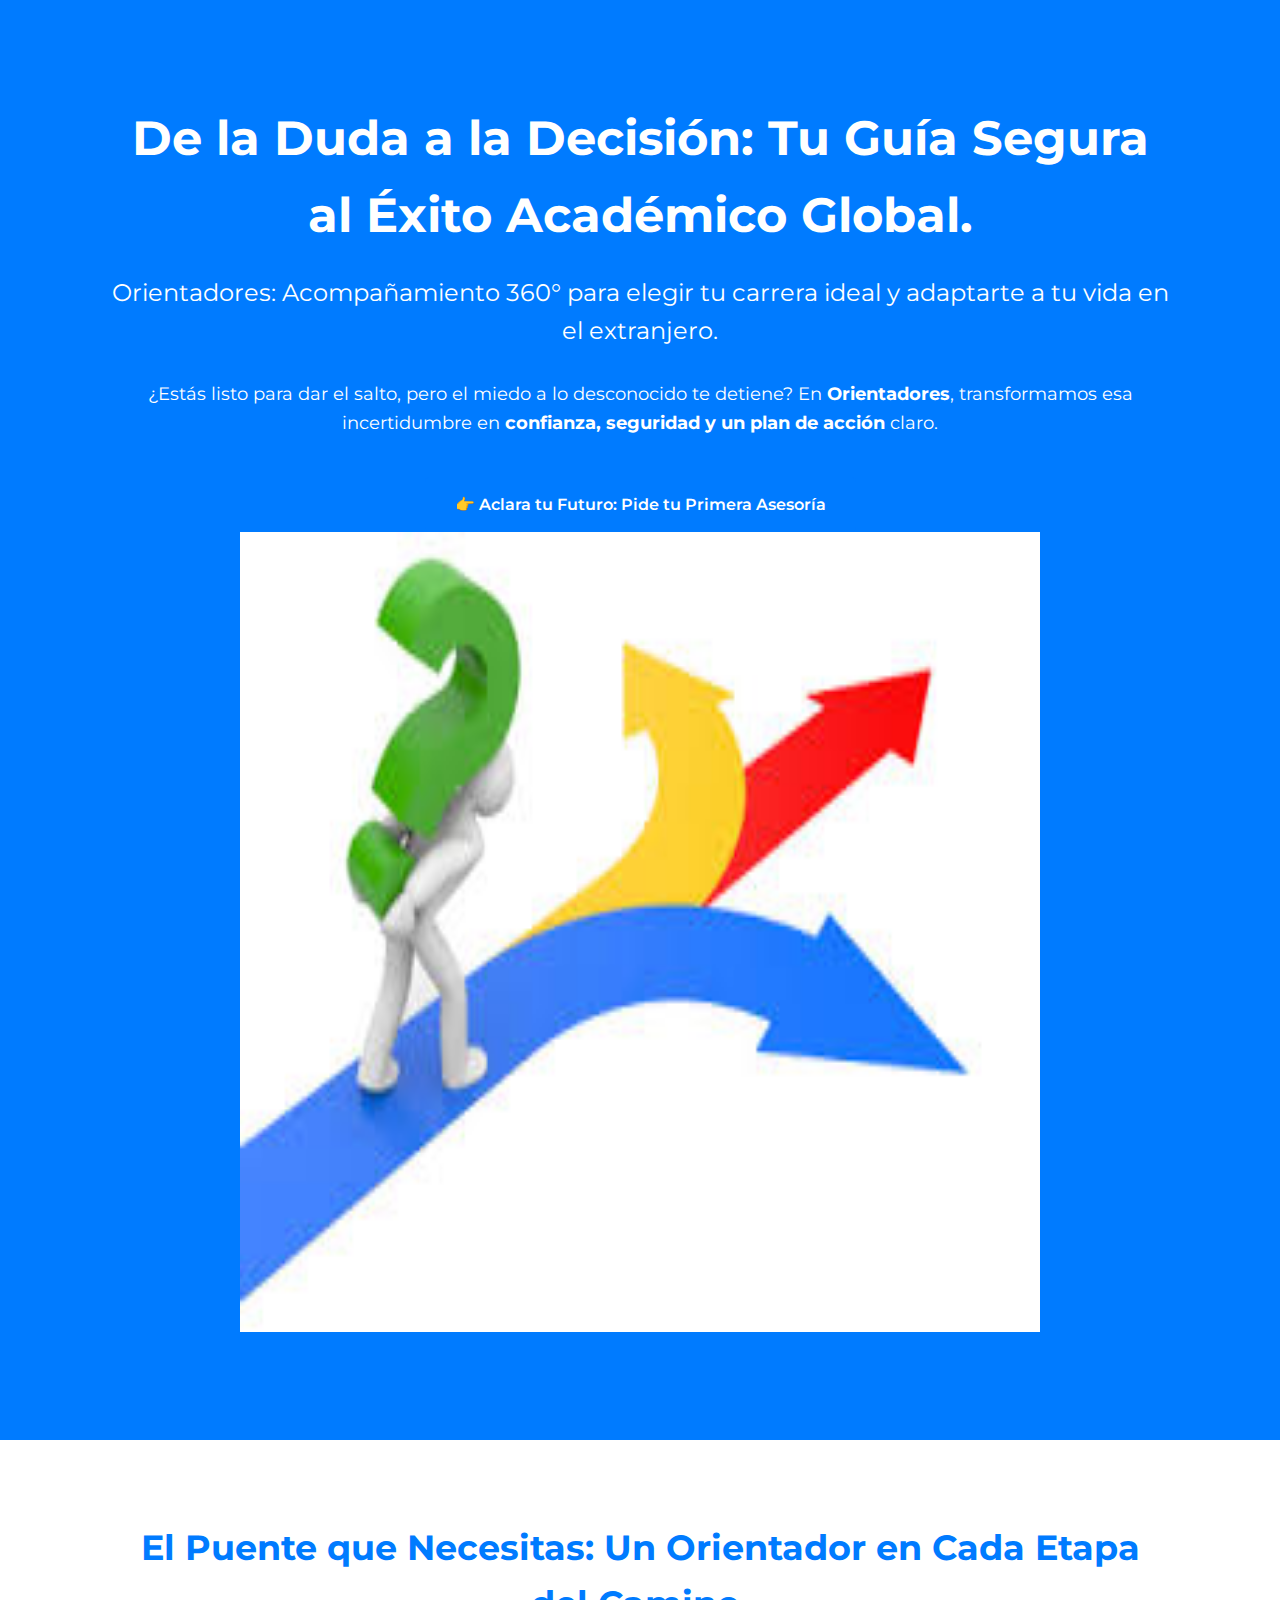
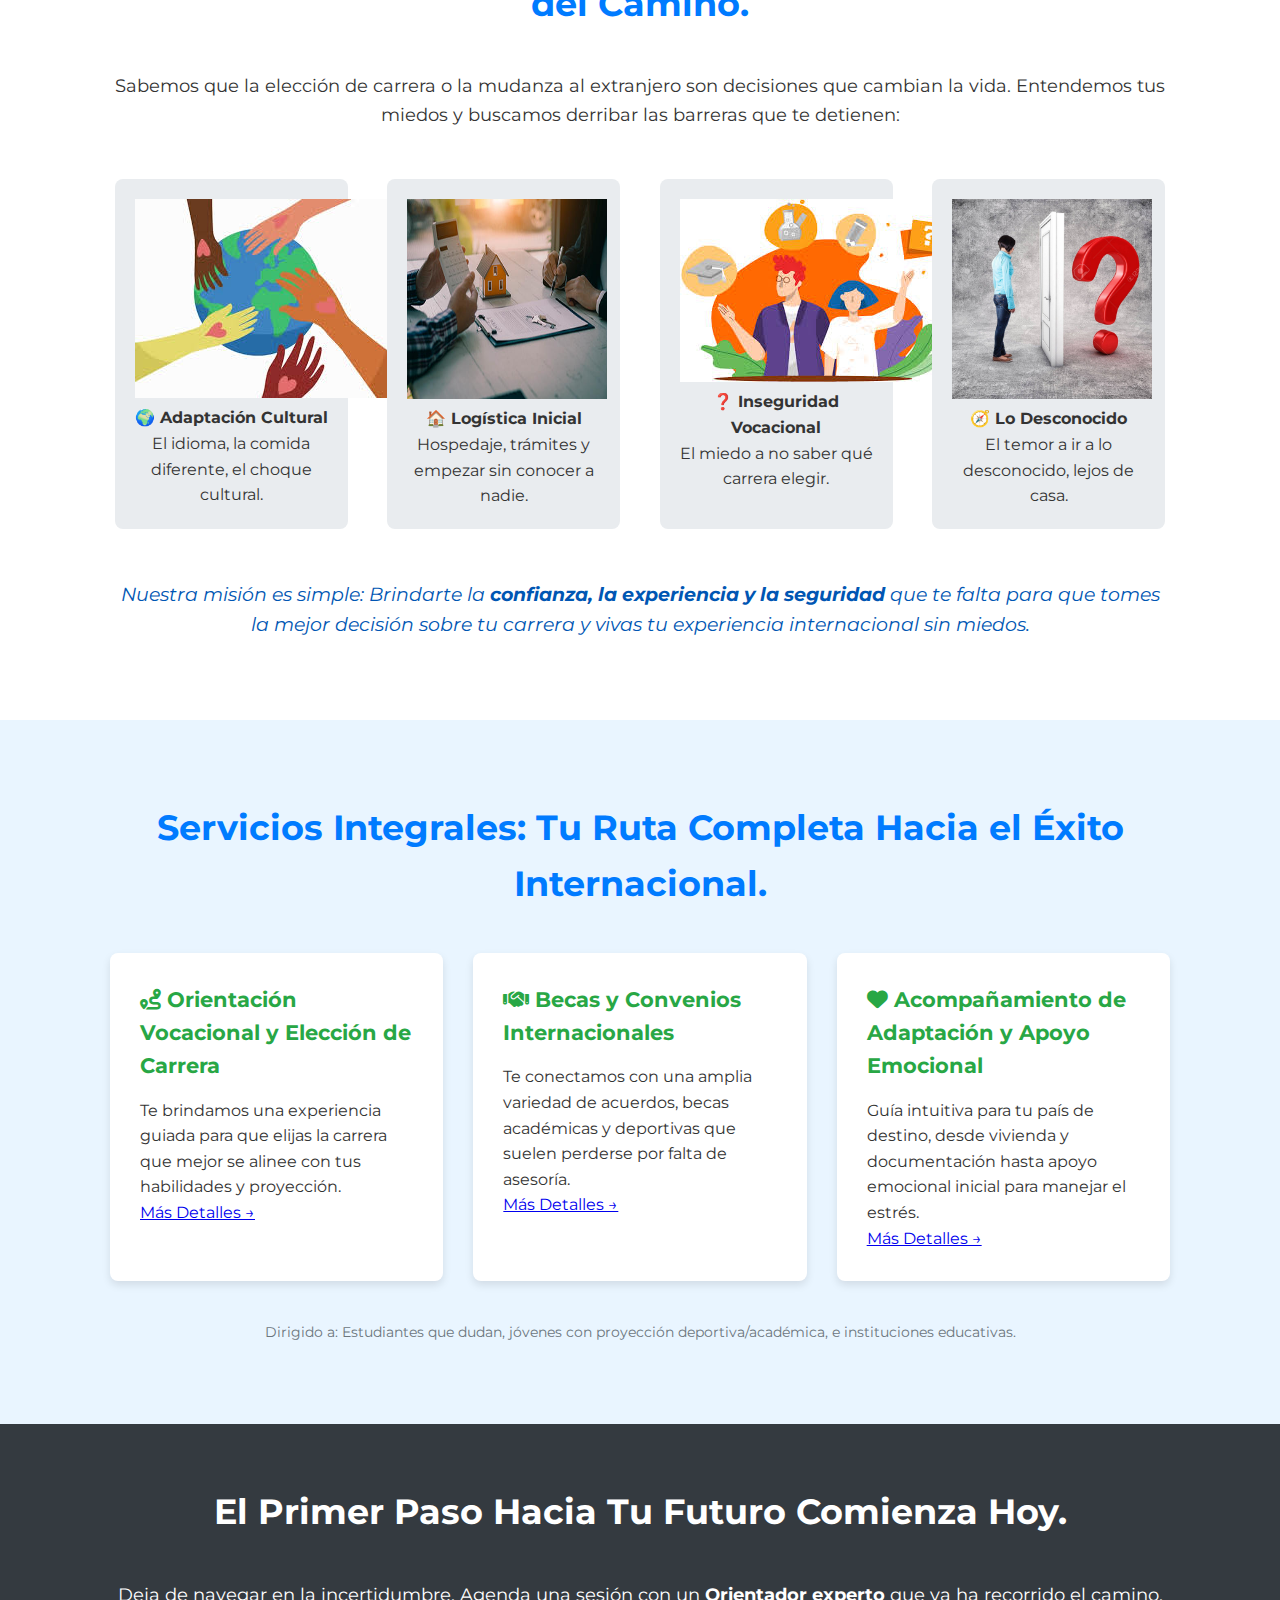
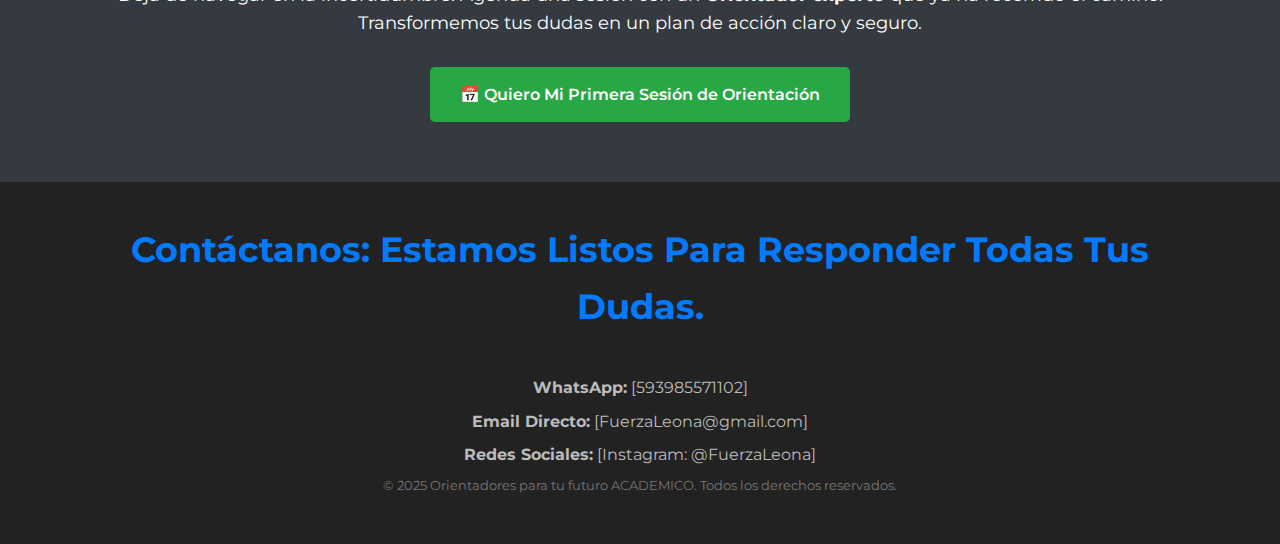
<file: index.html>
<!DOCTYPE html>
<html lang="es">
<head>
   <meta charset="UTF-8">
    <meta name="viewport" content="width=device-width, initial-scale=1.0">
    <title>Orientadores - Tu Guía Segura al Éxito Académico Global</title> 
    <link rel="stylesheet" href="https://cdnjs.cloudflare.com/ajax/libs/font-awesome/6.4.2/css/all.min.css">    
    <link rel="stylesheet" href="styles.css"> <link href="https://fonts.googleapis.com/css2?family=Montserrat:wght@400;600;700&display=swap" rel="stylesheet">
</head>
<body>

<header class="hero">
    <div class="container hero-content-wrapper">
        <div class="hero-content">
            <h1>De la Duda a la Decisión: Tu Guía Segura al Éxito Académico Global.</h1>
            <h2>Orientadores: Acompañamiento 360° para elegir tu carrera ideal y adaptarte a tu vida en el extranjero.</h2>
            <p>¿Estás listo para dar el salto, pero el miedo a lo desconocido te detiene? En <strong>Orientadores</strong>, transformamos esa incertidumbre en <strong>confianza, seguridad y un plan de acción</strong> claro.</p>
            <a href="#cita" class="cta-button primary">👉 Aclara tu Futuro: Pide tu Primera Asesoría</a>
        </div>
        
        <img src="assets/images/paths.jpg"width="800" height="800" alt="Persona eligiendo entre diferentes caminos de carrera" class="hero-image">
        
    </div>
</header>
    <section id="sobre-nosotros" class="about-us">
        <div class="container">
            <h3 class="section-title">El Puente que Necesitas: Un Orientador en Cada Etapa del Camino.</h3>
            <p class="intro-text">Sabemos que la elección de carrera o la mudanza al extranjero son decisiones que cambian la vida. Entendemos tus miedos y buscamos derribar las barreras que te detienen:</p>
            
       <div class="problems-grid">
    <div class="problem-item">
        <img src="assets/images/mund.jpg" alt="Personas de diferentes culturas interactuando" class="problem-icon">
        <h4>🌍 Adaptación Cultural</h4>
        <p>El idioma, la comida diferente, el choque cultural.</p>
    </div>
    <div class="problem-item">
        <img src="assets/images/logistica.jpg" width="200" height="200"  alt="Mano ayudando a organizar la mudanza" class="problem-icon">
        <h4>🏠 Logística Inicial</h4>
        <p>Hospedaje, trámites y empezar sin conocer a nadie.</p>
    </div>
    <div class="problem-item">
        <img src="assets/images/option.jpg"  alt="Persona analizando opciones de carrera" class="problem-icon">
        <h4>❓ Inseguridad Vocacional</h4>
        <p>El miedo a no saber qué carrera elegir.</p>
    </div>
    <div class="problem-item">
        <img src="assets/images/desconocido.jpg" width="200" height="200" alt="Persona mirando hacia el horizonte desconocido" class="problem-icon">
        <h4>🧭 Lo Desconocido</h4>
        <p>El temor a ir a lo desconocido, lejos de casa.</p>
    </div>
</div>

            <p class="mission-text">Nuestra misión es simple: Brindarte la <b>confianza, la experiencia y la seguridad</b> que te falta para que tomes la mejor decisión sobre tu carrera y vivas tu experiencia internacional sin miedos.</p>
        </div>
    </section>

    <section id="servicios" class="services">
        <div class="container">
            <h3 class="section-title">Servicios Integrales: Tu Ruta Completa Hacia el Éxito Internacional.</h3>
            
           <div class="services-grid">
    <div class="service-card">
        <h4><i class="fas fa-route"></i> Orientación Vocacional y Elección de Carrera</h4>
        <p>Te brindamos una experiencia guiada para que elijas la carrera que mejor se alinee con tus habilidades y proyección.</p>
        <a href="#cita">Más Detalles &rarr;</a>
    </div>
    <div class="service-card">
        <h4><i class="fas fa-handshake"></i> Becas y Convenios Internacionales</h4>
        <p>Te conectamos con una amplia variedad de acuerdos, becas académicas y deportivas que suelen perderse por falta de asesoría.</p>
        <a href="#cita">Más Detalles &rarr;</a>
    </div>
    <div class="service-card">
        <h4><i class="fas fa-heart"></i> Acompañamiento de Adaptación y Apoyo Emocional</h4>
        <p>Guía intuitiva para tu país de destino, desde vivienda y documentación hasta apoyo emocional inicial para manejar el estrés.</p>
        <a href="#cita">Más Detalles &rarr;</a>
    </div>
</div>

            <p class="target-audience">Dirigido a: Estudiantes que dudan, jóvenes con proyección deportiva/académica, e instituciones educativas.</p>
        </div>
    </section>

    <section id="cita" class="cta-section">
        <div class="container">
            <h3 class="section-title">El Primer Paso Hacia Tu Futuro Comienza Hoy.</h3>
            <p>Deja de navegar en la incertidumbre. Agenda una sesión con un <b>Orientador experto</b> que ya ha recorrido el camino. Transformemos tus dudas en un plan de acción claro y seguro.</p>
            <a href="#contacto" class="cta-button secondary">📅 Quiero Mi Primera Sesión de Orientación</a>
        </div>
    </section>

    <footer id="contacto" class="contact-footer">
        <div class="container">
            <h3 class="section-title">Contáctanos: Estamos Listos Para Responder Todas Tus Dudas.</h3>
            
            <div class="contact-info">
                <p><strong>WhatsApp:</strong> [593985571102]</p>
                <p><strong>Email Directo:</strong> [FuerzaLeona@gmail.com]</p>
                <p><strong>Redes Sociales:</strong> [Instagram: @FuerzaLeona]</p>
                <p class="copyright">© 2025 Orientadores para tu futuro ACADEMICO. Todos los derechos reservados.</p>
            </div>
        </div>
    </footer>

</body>
</html>
</file>
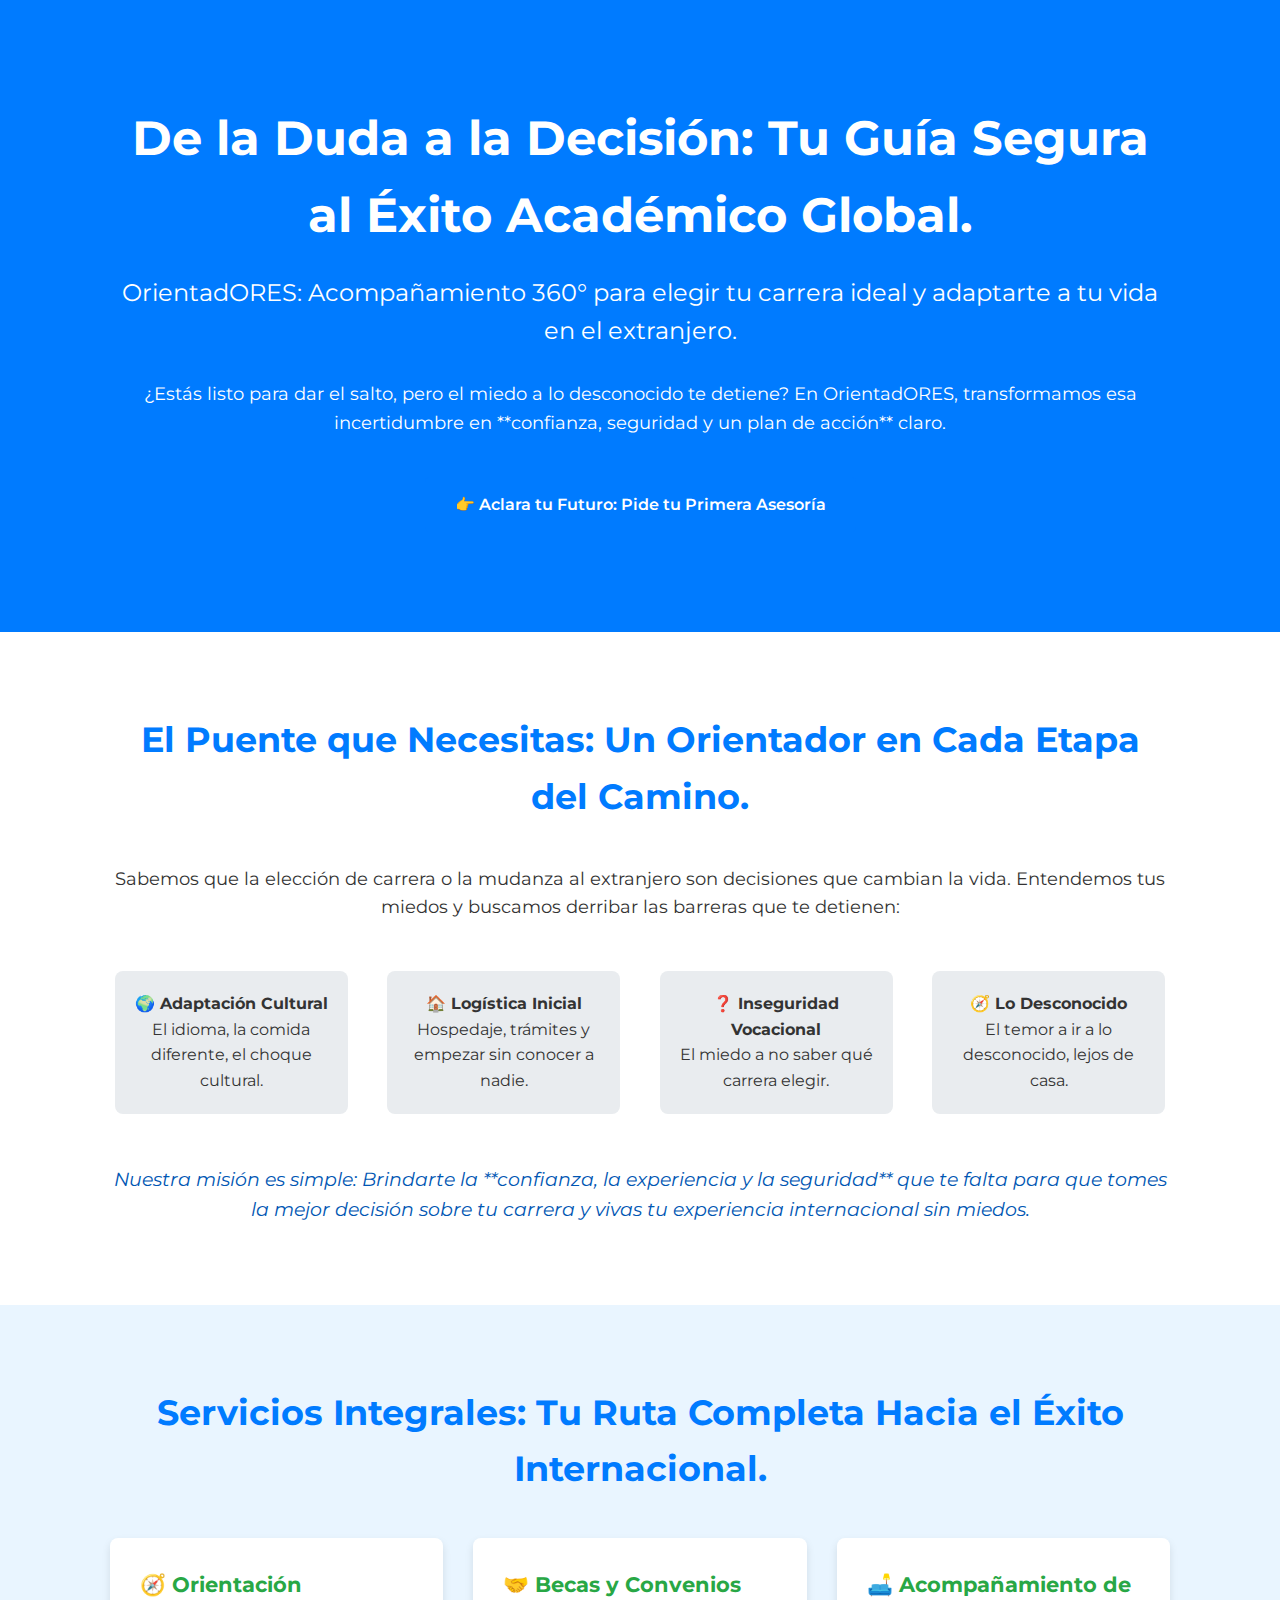
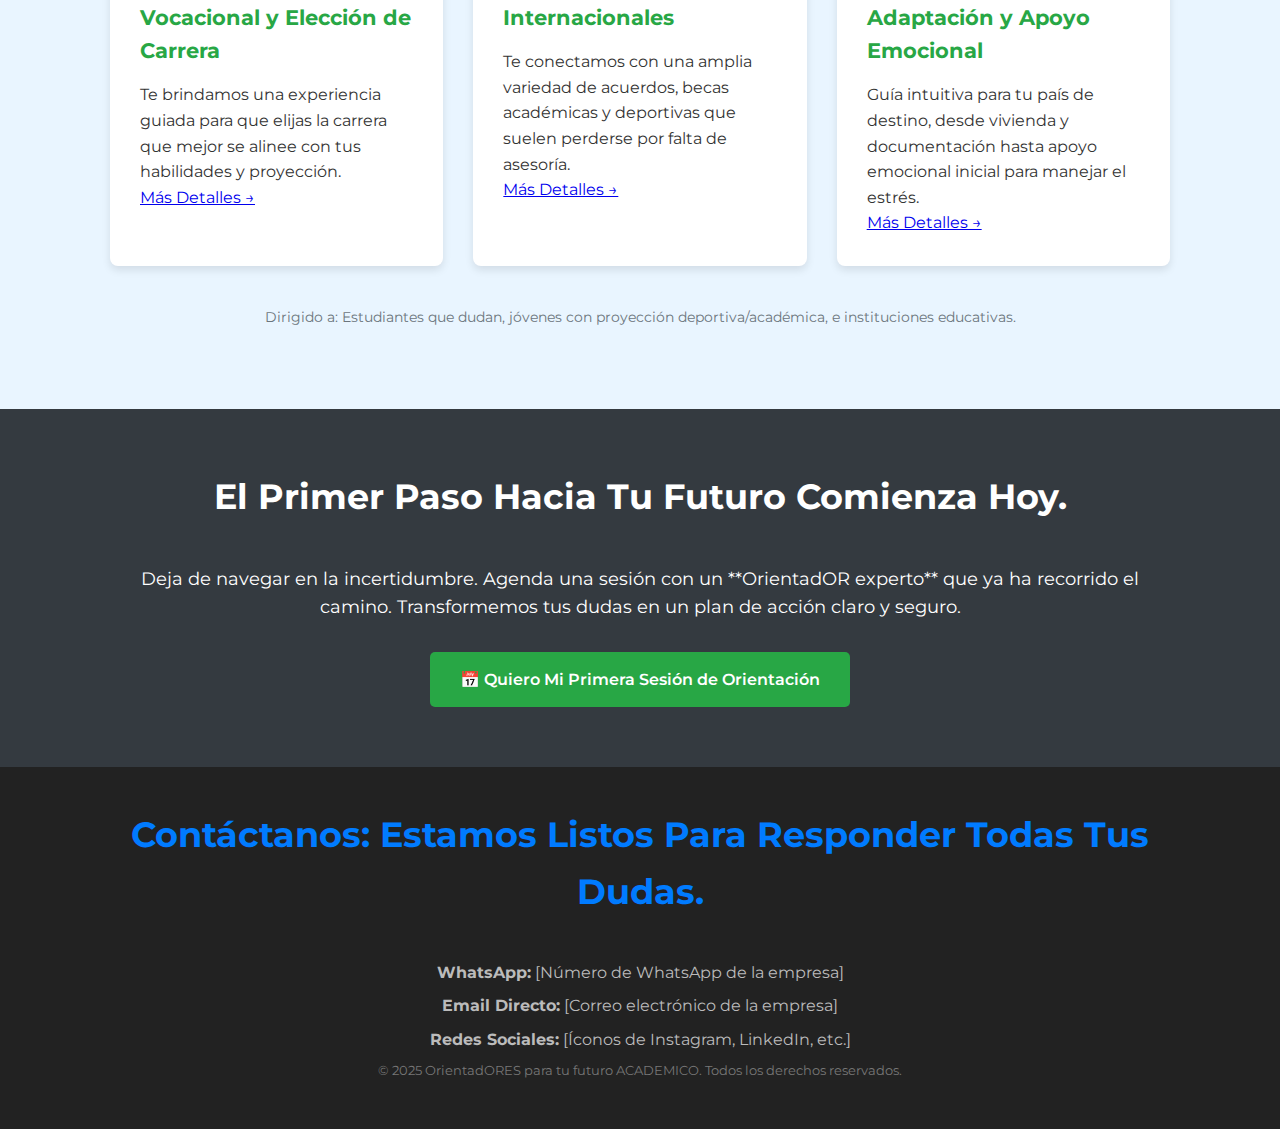
<file: Fuerza Leona.html>
<!DOCTYPE html>
<html lang="es">
<head>
    <meta charset="UTF-8">
    <meta name="viewport" content="width=device-width, initial-scale=1.0">
    <title>OrientadORES - Tu Guía Segura al Éxito Académico Global</title>
    <link rel="stylesheet" href="styles.css"> <link href="https://fonts.googleapis.com/css2?family=Montserrat:wght@400;600;700&display=swap" rel="stylesheet">
</head>
<body>

    <header class="hero">
        <div class="container">
            <h1>De la Duda a la Decisión: Tu Guía Segura al Éxito Académico Global.</h1>
            <h2>OrientadORES: Acompañamiento 360° para elegir tu carrera ideal y adaptarte a tu vida en el extranjero.</h2>
            <p>¿Estás listo para dar el salto, pero el miedo a lo desconocido te detiene? En OrientadORES, transformamos esa incertidumbre en **confianza, seguridad y un plan de acción** claro.</p>
            <a href="#cita" class="cta-button primary">👉 Aclara tu Futuro: Pide tu Primera Asesoría</a>
        </div>
    </header>

    <section id="sobre-nosotros" class="about-us">
        <div class="container">
            <h3 class="section-title">El Puente que Necesitas: Un Orientador en Cada Etapa del Camino.</h3>
            <p class="intro-text">Sabemos que la elección de carrera o la mudanza al extranjero son decisiones que cambian la vida. Entendemos tus miedos y buscamos derribar las barreras que te detienen:</p>
            
            <div class="problems-grid">
                <div class="problem-item">
                    <h4>🌍 Adaptación Cultural</h4>
                    <p>El idioma, la comida diferente, el choque cultural.</p>
                </div>
                <div class="problem-item">
                    <h4>🏠 Logística Inicial</h4>
                    <p>Hospedaje, trámites y empezar sin conocer a nadie.</p>
                </div>
                <div class="problem-item">
                    <h4>❓ Inseguridad Vocacional</h4>
                    <p>El miedo a no saber qué carrera elegir.</p>
                </div>
                <div class="problem-item">
                    <h4>🧭 Lo Desconocido</h4>
                    <p>El temor a ir a lo desconocido, lejos de casa.</p>
                </div>
            </div>

            <p class="mission-text">Nuestra misión es simple: Brindarte la **confianza, la experiencia y la seguridad** que te falta para que tomes la mejor decisión sobre tu carrera y vivas tu experiencia internacional sin miedos.</p>
        </div>
    </section>

    <section id="servicios" class="services">
        <div class="container">
            <h3 class="section-title">Servicios Integrales: Tu Ruta Completa Hacia el Éxito Internacional.</h3>
            
            <div class="services-grid">
                <div class="service-card">
                    <h4>🧭 Orientación Vocacional y Elección de Carrera</h4>
                    <p>Te brindamos una experiencia guiada para que elijas la carrera que mejor se alinee con tus habilidades y proyección.</p>
                    <a href="#cita">Más Detalles &rarr;</a>
                </div>
                <div class="service-card">
                    <h4>🤝 Becas y Convenios Internacionales</h4>
                    <p>Te conectamos con una amplia variedad de acuerdos, becas académicas y deportivas que suelen perderse por falta de asesoría.</p>
                    <a href="#cita">Más Detalles &rarr;</a>
                </div>
                <div class="service-card">
                    <h4>🛋️ Acompañamiento de Adaptación y Apoyo Emocional</h4>
                    <p>Guía intuitiva para tu país de destino, desde vivienda y documentación hasta apoyo emocional inicial para manejar el estrés.</p>
                    <a href="#cita">Más Detalles &rarr;</a>
                </div>
            </div>

            <p class="target-audience">Dirigido a: Estudiantes que dudan, jóvenes con proyección deportiva/académica, e instituciones educativas.</p>
        </div>
    </section>

    <section id="cita" class="cta-section">
        <div class="container">
            <h3 class="section-title">El Primer Paso Hacia Tu Futuro Comienza Hoy.</h3>
            <p>Deja de navegar en la incertidumbre. Agenda una sesión con un **OrientadOR experto** que ya ha recorrido el camino. Transformemos tus dudas en un plan de acción claro y seguro.</p>
            <a href="#contacto" class="cta-button secondary">📅 Quiero Mi Primera Sesión de Orientación</a>
        </div>
    </section>

    <footer id="contacto" class="contact-footer">
        <div class="container">
            <h3 class="section-title">Contáctanos: Estamos Listos Para Responder Todas Tus Dudas.</h3>
            
            <div class="contact-info">
                <p><strong>WhatsApp:</strong> [Número de WhatsApp de la empresa]</p>
                <p><strong>Email Directo:</strong> [Correo electrónico de la empresa]</p>
                <p><strong>Redes Sociales:</strong> [Íconos de Instagram, LinkedIn, etc.]</p>
                <p class="copyright">© 2025 OrientadORES para tu futuro ACADEMICO. Todos los derechos reservados.</p>
            </div>
        </div>
    </footer>

</body>
</html>
</file>
<file: styles.css>
/* RESET BÁSICO */
* {
    margin: 0;
    padding: 0;
    box-sizing: border-box;
}

body {
    font-family: 'Montserrat', sans-serif;
    line-height: 1.6;
    color: #333; /* Texto oscuro para legibilidad */
    background-color: #f4f7f9; /* Fondo muy claro */
}

/* UTILIDADES */
.container {
    max-width: 1100px;
    margin: 0 auto;
    padding: 0 20px;
}

.section-title {
    font-size: 2.2rem;
    color: #007bff; /* Azul primario para el título */
    text-align: center;
    margin-bottom: 40px;
    font-weight: 700;
}

/* BOTONES CTA */
.cta-button {
    display: inline-block;
    padding: 15px 30px;
    text-decoration: none;
    font-weight: 600;
    border-radius: 5px;
    transition: background-color 0.3s ease;
}

.primary {
    background-color: #007bff; /* Azul brillante */
    color: white;
}

.primary:hover {
    background-color: #0056b3;
}

.secondary {
    background-color: #28a745; /* Verde para destacar el llamado a la acción */
    color: white;
}

.secondary:hover {
    background-color: #1e7e34;
}

/* 1. HERO SECTION (HEADER) */
.hero {
    background-color: #007bff; /* Fondo azul fuerte */
    color: white;
    padding: 100px 0;
    text-align: center;
}

.hero h1 {
    font-size: 3rem;
    margin-bottom: 20px;
    font-weight: 700;
}

.hero h2 {
    font-size: 1.5rem;
    margin-bottom: 30px;
    font-weight: 400;
}

.hero p {
    font-size: 1.1rem;
    margin-bottom: 40px;
}

/* 2. ABOUT US SECTION */
.about-us {
    padding: 80px 0;
    text-align: center;
    background-color: white;
}

.about-us .intro-text {
    font-size: 1.1rem;
    margin-bottom: 50px;
}

.problems-grid {
    display: flex;
    justify-content: space-around;
    gap: 30px;
    margin-bottom: 50px;
    flex-wrap: wrap; /* Para que se ajusten en móviles */
}

.problem-item {
    background-color: #e9ecef;
    padding: 20px;
    border-radius: 8px;
    width: 22%;
    min-width: 200px;
}

.mission-text {
    font-style: italic;
    font-size: 1.2rem;
    color: #0056b3;
}

/* 3. SERVICES SECTION */
.services {
    padding: 80px 0;
    background-color: #e9f5ff; /* Tono de azul muy claro */
    text-align: center;
}

.services-grid {
    display: grid;
    grid-template-columns: repeat(auto-fit, minmax(300px, 1fr));
    gap: 30px;
    margin-bottom: 40px;
}

.service-card {
    background-color: white;
    padding: 30px;
    border-radius: 8px;
    box-shadow: 0 4px 8px rgba(0, 0, 0, 0.1);
    text-align: left;
}

.service-card h4 {
    color: #28a745; /* Verde para los títulos de servicio */
    margin-bottom: 15px;
    font-size: 1.3rem;
}

.target-audience {
    font-size: 0.9rem;
    color: #6c757d;
}

/* 4. CTA SECTION */
.cta-section {
    padding: 60px 0;
    background-color: #343a40; /* Fondo oscuro para contraste */
    color: white;
    text-align: center;
}

.cta-section .section-title {
    color: white;
}

.cta-section p {
    font-size: 1.1rem;
    margin-bottom: 30px;
}

/* 5. CONTACT US (FOOTER) */
.contact-footer {
    background-color: #222;
    color: #bbb;
    padding: 40px 0;
    text-align: center;
}

.contact-info p {
    margin: 8px 0;
}

.copyright {
    margin-top: 20px;
    font-size: 0.8rem;
    color: #777;
}

/* MEDIA QUERIES (Para hacer que se vea bien en móviles) */
@media (max-width: 768px) {
    .hero h1 {
        font-size: 2rem;
    }

    .section-title {
        font-size: 1.8rem;
    }

    .problem-item {
        width: 100%;
        margin-bottom: 15px;
    }
}
</file>
